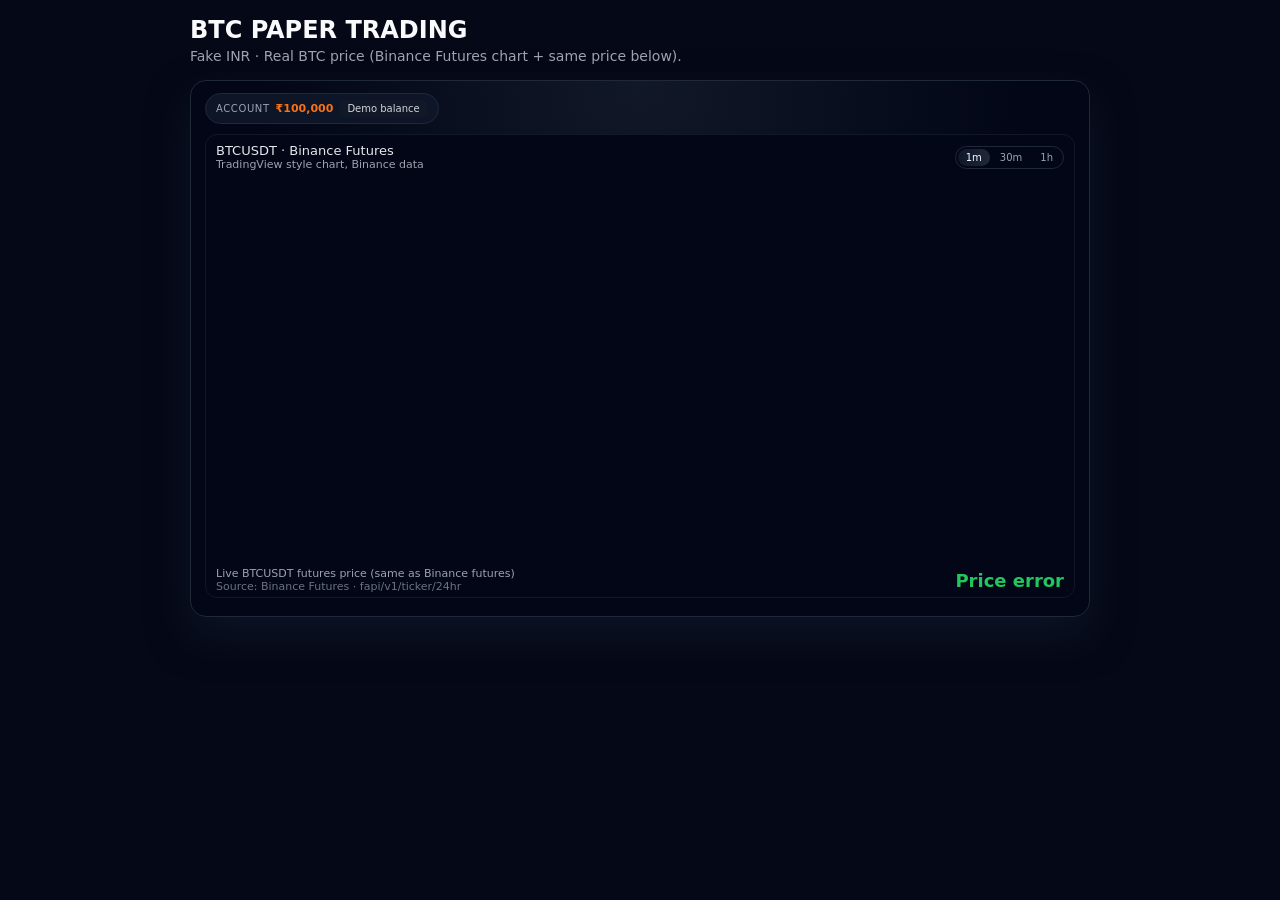
<file: index.html>
<!DOCTYPE html>
<html lang="en">
<head>
  <meta charset="UTF-8" />
  <title>BTC Paper Trading</title>
  <meta name="viewport" content="width=device-width,initial-scale=1" />
  <style>
    body {
      font-family: system-ui, -apple-system, BlinkMacSystemFont, "Segoe UI", sans-serif;
      margin: 0;
      padding: 16px;
      background: #050816;
      color: #f9fafb;
    }

    .app {
      max-width: 900px;
      margin: 0 auto;
    }

    h1 {
      margin: 0 0 4px;
      font-size: 24px;
    }

    .sub {
      margin: 0 0 16px;
      color: #9ca3af;
      font-size: 14px;
    }

    .card {
      background: radial-gradient(circle at top, #111827 0, #020617 55%);
      border-radius: 16px;
      padding: 12px 14px;
      border: 1px solid #1f2937;
      box-shadow: 0 18px 40px rgba(15, 23, 42, 0.8);
    }

    .row {
      display: flex;
      flex-wrap: wrap;
      gap: 8px;
      align-items: center;
      margin-bottom: 10px;
    }

    .pill {
      display: inline-flex;
      align-items: center;
      gap: 6px;
      padding: 6px 10px;
      border-radius: 999px;
      background: rgba(15, 23, 42, 0.9);
      border: 1px solid #1f2937;
      font-size: 11px;
      color: #e5e7eb;
    }

    .pill-label {
      color: #9ca3af;
      font-size: 10px;
      text-transform: uppercase;
      letter-spacing: 0.06em;
    }

    .tag {
      background: #111827;
      border-radius: 999px;
      padding: 3px 8px;
      font-size: 10px;
      color: #d1d5db;
    }

    .rupee {
      font-weight: 600;
      color: #f97316;
    }

    .chart-wrapper {
      margin-top: 8px;
      margin-bottom: 6px;
      border-radius: 12px;
      border: 1px solid #111827;
      background: #020617;
      overflow: hidden;
    }

    .chart-header {
      display: flex;
      flex-wrap: wrap;
      justify-content: space-between;
      padding: 8px 10px;
      gap: 8px;
      align-items: center;
    }

    .chart-title {
      font-size: 13px;
      color: #e5e7eb;
    }

    .chart-sub {
      font-size: 11px;
      color: #9ca3af;
    }

    .segmented {
      display: inline-flex;
      border-radius: 999px;
      border: 1px solid #1f2937;
      background: #020617;
      padding: 2px;
      gap: 2px;
    }

    .segmented input[type="radio"] {
      display: none;
    }

    .segmented label {
      padding: 3px 8px;
      border-radius: 999px;
      font-size: 10px;
      color: #9ca3af;
      cursor: pointer;
      user-select: none;
      white-space: nowrap;
    }

    .segmented input[type="radio"]:checked + label {
      background: linear-gradient(to right, #0f172a, #1f2937);
      color: #f9fafb;
    }

    .chart-container {
      width: 100%;
      height: 380px;
    }

    iframe {
      width: 100%;
      height: 100%;
      border: none;
    }

    .price-row {
      display: flex;
      justify-content: space-between;
      align-items: center;
      padding: 8px 10px 4px;
      gap: 8px;
    }

    .price-label {
      font-size: 11px;
      color: #9ca3af;
    }

    .price-value {
      font-size: 18px;
      font-weight: 600;
      color: #22c55e;
    }

    .price-sub {
      font-size: 11px;
      color: #6b7280;
    }

    @media (max-width: 640px) {
      .chart-container {
        height: 320px;
      }
    }
  </style>
</head>
<body>
  <div class="app">
    <h1>BTC PAPER TRADING</h1>
    <p class="sub">Fake INR · Real BTC price (Binance Futures chart + same price below).</p>

    <div class="card">
      <div class="row">
        <div class="pill">
          <span class="pill-label">Account</span>
          <span class="rupee">₹100,000</span>
          <span class="tag">Demo balance</span>
        </div>
      </div>

      <div class="chart-wrapper">
        <div class="chart-header">
          <div>
            <div class="chart-title">BTCUSDT · Binance Futures</div>
            <div class="chart-sub">TradingView style chart, Binance data</div>
          </div>

          <div>
            <div class="segmented" aria-label="Chart interval">
              <input type="radio" name="interval" id="int-1m" checked />
              <label for="int-1m">1m</label>

              <input type="radio" name="interval" id="int-30m" />
              <label for="int-30m">30m</label>

              <input type="radio" name="interval" id="int-1h" />
              <label for="int-1h">1h</label>
            </div>
          </div>
        </div>

        <div class="chart-container">
          <!-- TradingView chart (BINANCE:BTCUSDT) -->
          <iframe
            id="tv-chart"
            src="https://s.tradingview.com/widgetembed/?frameElementId=tradingview_btcusdt&symbol=BINANCE:BTCUSDT&interval=1&hidesidetoolbar=1&symboledit=1&saveimage=0&toolbarbg=f1f3f6&studies=[]&hideideas=1&theme=dark"
            title="BTCUSDT Chart">
          </iframe>
        </div>

        <div class="price-row">
          <div>
            <div class="price-label">Live BTCUSDT futures price (same as Binance futures)</div>
            <div class="price-sub">Source: Binance Futures · fapi/v1/ticker/24hr</div>
          </div>
          <div id="live-price" class="price-value">Loading…</div>
        </div>
      </div>
    </div>
  </div>

  <script>
    const priceEl = document.getElementById("live-price");

    async function fetchPrice() {
      try {
        // Binance Futures 24hr ticker (BTCUSDT)
        const res = await fetch("https://fapi.binance.com/fapi/v1/ticker/24hr?symbol=BTCUSDT");
        const data = await res.json(); // [web:194][web:201]

        const price = parseFloat(data.lastPrice);

        const formatted = price.toLocaleString("en-IN", {
          maximumFractionDigits: 1,
          minimumFractionDigits: 1
        });

        priceEl.textContent = formatted;
      } catch (e) {
        console.error(e);
        priceEl.textContent = "Price error";
      }
    }

    fetchPrice();
    setInterval(fetchPrice, 5000);
  </script>
</body>
</html>
</file>
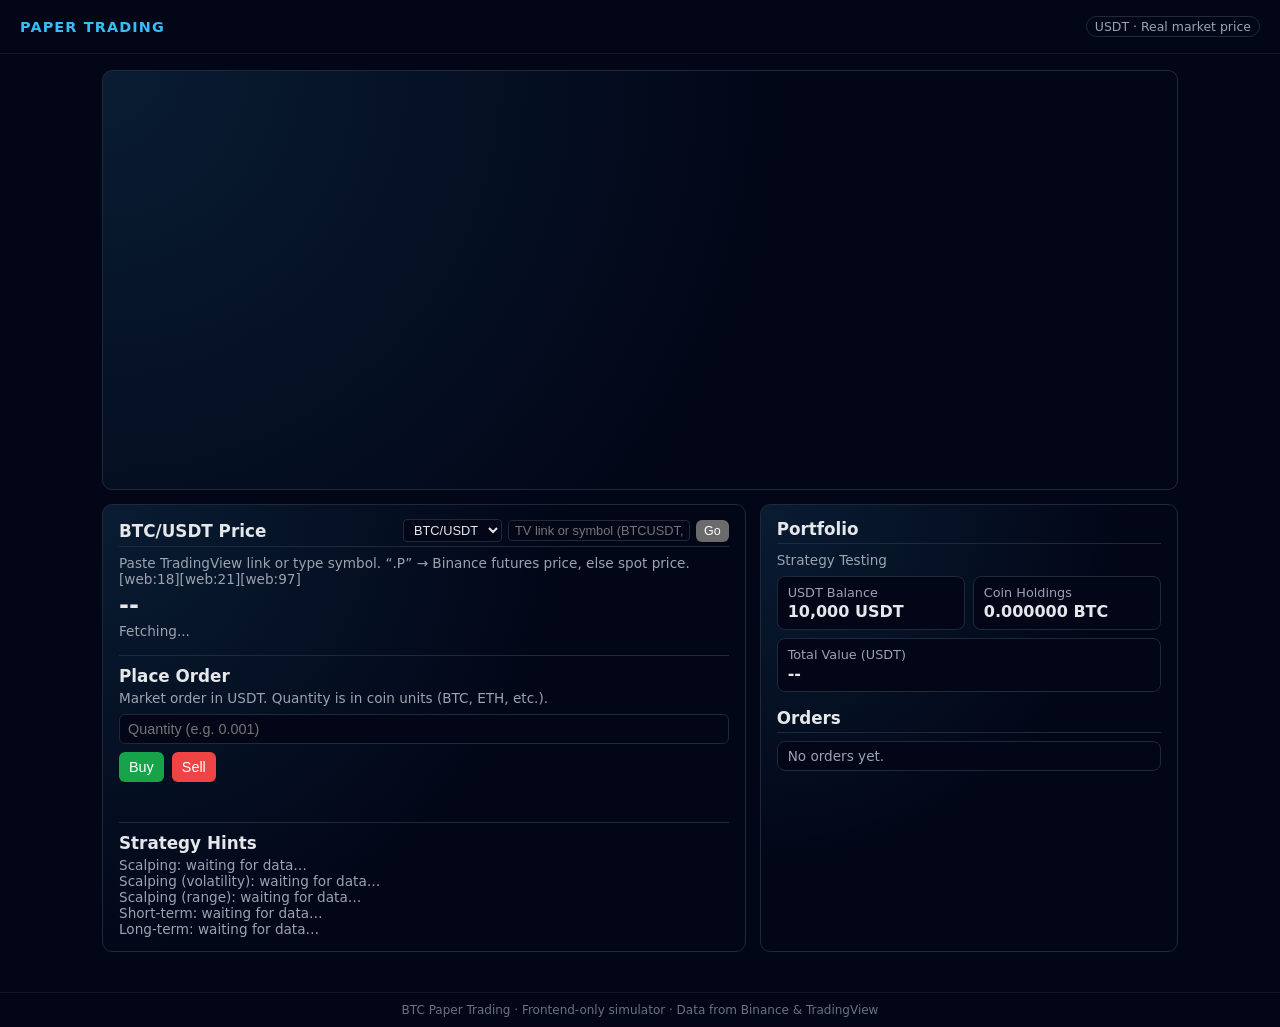
<file: any-trade.html>
<!DOCTYPE html>
<html lang="en">
<head>
  <meta charset="UTF-8" />
  <title>BTC Paper Trading</title>
  <meta name="viewport" content="width=device-width, initial-scale=1.0" />
  <style>
    :root { color-scheme: dark; }
    * { box-sizing: border-box; }
    body {
      margin: 0;
      font-family: system-ui, -apple-system, BlinkMacSystemFont, "Segoe UI", sans-serif;
      background: #020617;
      color: #e5e7eb;
    }
    header {
      padding: 16px 20px;
      border-bottom: 1px solid #111827;
      display: flex;
      justify-content: space-between;
      align-items: center;
      background: #020617;
      position: sticky;
      top: 0;
      z-index: 10;
    }
    .logo {
      font-weight: 700;
      letter-spacing: 0.08em;
      text-transform: uppercase;
      color: #38bdf8;
      font-size: 0.9rem;
    }
    .pill {
      border-radius: 999px;
      border: 1px solid #1f2937;
      padding: 2px 8px;
      font-size: 0.78rem;
      color: #9ca3af;
    }
    main {
      max-width: 1100px;
      margin: 16px auto 40px;
      padding: 0 12px;
      display: grid;
      grid-template-columns: minmax(0, 2fr) minmax(0, 1.3fr);
      gap: 14px;
    }
    @media (max-width: 900px) {
      main { grid-template-columns: minmax(0, 1fr); }
    }
    .card {
      border-radius: 10px;
      border: 1px solid #1f2937;
      padding: 14px 16px;
      background: radial-gradient(circle at top left, rgba(56,189,248,0.12), transparent 60%);
    }
    .card h2 {
      margin: 0 0 8px;
      font-size: 1.05rem;
      border-bottom: 1px solid #1f2937;
      padding-bottom: 4px;
    }
    .muted { font-size: 0.85rem; color: #9ca3af; }
    .price {
      font-size: 1.5rem;
      font-weight: 700;
      margin: 4px 0;
      word-break: break-all;
    }
    .chart-card {
      grid-column: 1 / -1;
      height: 420px;
      padding: 0;
      overflow: hidden;
    }
    .chart-inner { height: 100%; width: 100%; }

    .balance-grid {
      display: grid;
      grid-template-columns: repeat(2, minmax(0, 1fr));
      gap: 8px;
      margin-top: 8px;
    }
    .balance-item {
      background: #020617;
      border-radius: 8px;
      padding: 8px 10px;
      border: 1px solid #1f2937;
    }
    .balance-label { font-size: 0.8rem; color: #9ca3af; }
    .balance-value { font-size: 1rem; font-weight: 600; margin-top: 2px; }

    .form-row {
      display: flex;
      gap: 8px;
      margin-top: 8px;
      align-items: center;
    }
    .form-row input {
      flex: 1;
      padding: 6px 8px;
      border-radius: 6px;
      border: 1px solid #1f2937;
      background: #020617;
      color: #e5e7eb;
      font-size: 0.9rem;
    }
    .form-row input:focus {
      outline: 1px solid #38bdf8;
      border-color: #38bdf8;
    }
    .btn {
      padding: 7px 10px;
      border-radius: 6px;
      border: none;
      cursor: pointer;
      font-size: 0.9rem;
      font-weight: 500;
    }
    .btn-buy { background: #16a34a; color: #fff; }
    .btn-sell { background: #ef4444; color: #fff; }
    .btn:disabled { opacity: 0.6; cursor: default; }

    .orders {
      max-height: 260px;
      overflow-y: auto;
      margin-top: 6px;
      border-radius: 8px;
      border: 1px solid #1f2937;
      background: #020617;
    }
    .order-row {
      display: flex;
      justify-content: space-between;
      padding: 6px 10px;
      font-size: 0.86rem;
      border-bottom: 1px solid #030712;
    }
    .order-row:last-child { border-bottom: none; }
    .order-side-buy  { color: #4ade80; font-weight: 600; }
    .order-side-sell { color: #fca5a5; font-weight: 600; }

    footer {
      text-align: center;
      padding: 10px;
      font-size: 0.75rem;
      color: #6b7280;
      border-top: 1px solid #111827;
      background: #020617;
    }
  </style>
</head>
<body>
  <header>
    <div class="logo">PAPER TRADING</div>
    <div class="pill">USDT · Real market price</div>
  </header>

  <main>
    <!-- TradingView chart -->
    <section class="card chart-card">
      <div class="chart-inner">
        <div class="tradingview-widget-container" style="height:100%; width:100%;">
          <div id="tv_chart_container" style="height:100%; width:100%;"></div>
        </div>
      </div>
    </section>

    <!-- Left: Price + order form -->
    <section class="card">
      <h2 style="display:flex; flex-wrap:wrap; gap:8px; justify-content:space-between; align-items:center;">
        <span id="pair-title">BTC/USDT Price</span>
        <div style="display:flex; gap:6px; align-items:center;">
          <select id="symbol-select" style="font-size:0.8rem; padding:2px 6px; border-radius:4px; background:#020617; color:#e5e7eb; border:1px solid #1f2937;">
            <option value="BTCUSDT" data-tv="BINANCE:BTCUSDT">BTC/USDT</option>
            <option value="ETHUSDT" data-tv="BINANCE:ETHUSDT">ETH/USDT</option>
            <option value="BNBUSDT" data-tv="BINANCE:BNBUSDT">BNB/USDT</option>
            <option value="SOLUSDT" data-tv="BINANCE:SOLUSDT">SOL/USDT</option>
          </select>
          <input
            id="symbol-search"
            type="text"
            placeholder="TV link or symbol (BTCUSDT, BTCUSDT.P)"
            style="font-size:0.8rem; padding:2px 6px; border-radius:4px; background:#020617; color:#e5e7eb; border:1px solid #1f2937; min-width:170px;"
          />
          <button id="symbol-search-btn" class="btn" style="font-size:0.78rem; padding:4px 8px;">
            Go
          </button>
        </div>
      </h2>
      <div class="muted" style="margin-bottom:4px;">
        Paste TradingView link or type symbol. “.P” → Binance futures price, else spot price. [web:18][web:21][web:97]
      </div>
      <div id="price" class="price">--</div>
      <div class="muted" id="price-updated">Fetching...</div>

      <div style="margin-top:16px; border-top:1px solid #1f2937; padding-top:10px;">
        <h2 style="border-bottom:none; padding-bottom:0; margin-bottom:4px;">Place Order</h2>
        <div class="muted">Market order in USDT. Quantity is in coin units (BTC, ETH, etc.).</div>

        <div class="form-row">
          <input id="qty-input" type="number" step="0.0001" min="0" placeholder="Quantity (e.g. 0.001)" />
        </div>
        <div class="form-row">
          <button id="buy-btn" class="btn btn-buy">Buy</button>
          <button id="sell-btn" class="btn btn-sell">Sell</button>
        </div>
        <div class="muted" id="order-message" style="margin-top:6px; min-height:18px;"></div>
      </div>

      <div style="margin-top:16px; border-top:1px solid #1f2937; padding-top:10px;">
        <h2 style="border-bottom:none; padding-bottom:0; margin-bottom:4px;">Strategy Hints</h2>
        <div class="muted" id="scalp-hint">Scalping: waiting for data…</div>
        <div class="muted" id="scalp-vol-hint">Scalping (volatility): waiting for data…</div>
        <div class="muted" id="scalp-range-hint">Scalping (range): waiting for data…</div>
        <div class="muted" id="short-hint">Short-term: waiting for data…</div>
        <div class="muted" id="long-hint">Long-term: waiting for data…</div>
      </div>
    </section>

    <!-- Right: Balance + orders -->
    <section class="card">
      <h2>Portfolio</h2>
      <p class="muted" style="margin:0 0 6px;">
        Strategy Testing
      </p>

      <div class="balance-grid">
        <div class="balance-item">
          <div class="balance-label">USDT Balance</div>
          <div class="balance-value" id="usdt-balance">--</div>
        </div>
        <div class="balance-item">
          <div class="balance-label">Coin Holdings</div>
          <div class="balance-value" id="coin-balance">--</div>
        </div>
      </div>
      <div class="balance-item" style="margin-top:8px;">
        <div class="balance-label">Total Value (USDT)</div>
        <div class="balance-value" id="total-value">--</div>
      </div>

      <h2 style="margin-top:16px;">Orders</h2>
      <div class="orders" id="orders-list">
        <div class="order-row">
          <span class="muted">No orders yet.</span>
          <span></span>
        </div>
      </div>
    </section>
  </main>

  <footer>
    BTC Paper Trading · Frontend-only simulator · Data from Binance & TradingView
  </footer>

  <!-- TradingView script -->
  <script type="text/javascript" src="https://s3.tradingview.com/tv.js"></script>
  <script>
    let tvWidget;
    function initTradingView(symbolTv) {
      if (tvWidget && tvWidget.remove) tvWidget.remove();
      tvWidget = new TradingView.widget({
        width: "100%",
        height: "100%",
        symbol: symbolTv,
        interval: "1",
        timezone: "Etc/UTC",
        theme: "dark",
        style: "1",
        locale: "en",
        toolbar_bg: "#020617",
        enable_publishing: false,
        hide_legend: false,
        save_image: false,
        container_id: "tv_chart_container"
      });
    }
  </script>

  <!-- Logic -->
  <script>
    const INITIAL_USDT_BALANCE = 10000;
    const PRICE_HISTORY_LIMIT  = 120;
    const FETCH_INTERVAL_MS    = 3000;   // 3s scalping

    let currentSymbol   = "BTCUSDT";
    let currentTvSymbol = "BINANCE:BTCUSDT";
    let currentBaseCoin = "BTC";

    let usdtBalance  = INITIAL_USDT_BALANCE;
    let coinBalance  = 0;
    let currentPrice = null;
    const priceHistory    = [];
    const priceStrHistory = [];

    const priceEl        = document.getElementById("price");
    const priceUpdatedEl = document.getElementById("price-updated");
    const usdtBalanceEl  = document.getElementById("usdt-balance");
    const coinBalanceEl  = document.getElementById("coin-balance");
    const totalValueEl   = document.getElementById("total-value");
    const qtyInput       = document.getElementById("qty-input");
    const buyBtn         = document.getElementById("buy-btn");
    const sellBtn        = document.getElementById("sell-btn");
    const orderMessageEl = document.getElementById("order-message");
    const ordersListEl   = document.getElementById("orders-list");

    const scalpHintEl      = document.getElementById("scalp-hint");
    const scalpVolHintEl   = document.getElementById("scalp-vol-hint");
    const scalpRangeHintEl = document.getElementById("scalp-range-hint");
    const shortHintEl      = document.getElementById("short-hint");
    const longHintEl       = document.getElementById("long-hint");

    const symbolSelect    = document.getElementById("symbol-select");
    const pairTitle       = document.getElementById("pair-title");
    const symbolSearch    = document.getElementById("symbol-search");
    const symbolSearchBtn = document.getElementById("symbol-search-btn");

    const formatUsdtShort = x =>
      Number(x).toLocaleString("en-US", { maximumFractionDigits: 2 });

    const renderBalances = () => {
      usdtBalanceEl.textContent  = formatUsdtShort(usdtBalance) + " USDT";
      coinBalanceEl.textContent  = coinBalance.toFixed(6) + " " + currentBaseCoin;

      if (!currentPrice) {
        totalValueEl.textContent = "--";
        return;
      }
      const total = usdtBalance + coinBalance * currentPrice;
      totalValueEl.textContent = formatUsdtShort(total) + " USDT";
    };

    const addOrderRow = (side, qty, priceStr) => {
      if (
        ordersListEl.children.length === 1 &&
        ordersListEl.children[0].querySelector(".muted")
      ) {
        ordersListEl.innerHTML = "";
      }

      const row = document.createElement("div");
      row.className = "order-row";

      const left = document.createElement("span");
      left.innerHTML =
        `<span class="${side === "buy" ? "order-side-buy" : "order-side-sell"}">` +
        `${side.toUpperCase()}</span> · ${qty.toFixed(6)} ${currentBaseCoin}`;

      const right = document.createElement("span");
      right.textContent =
        currentSymbol + " @ " + priceStr + " USDT";

      row.appendChild(left);
      row.appendChild(right);
      ordersListEl.prepend(row);
    };

    const resetHints = () => {
      scalpHintEl.textContent      = "Scalping: waiting for data…";
      scalpVolHintEl.textContent   = "Scalping (volatility): waiting for data…";
      scalpRangeHintEl.textContent = "Scalping (range): waiting for data…";
      shortHintEl.textContent      = "Short-term: waiting for data…";
      longHintEl.textContent       = "Long-term: waiting for data…";
    };

    const getChangePct = windowSize => {
      if (priceHistory.length < 2) return null;
      const len        = priceHistory.length;
      const startIndex = Math.max(0, len - windowSize);
      const first      = priceHistory[startIndex];
      const last       = priceHistory[len - 1];
      if (!first || !last) return null;
      return ((last - first) / first) * 100;
    };

    const getScalpStats = (windowSize = 20) => {  // 15 → 20
      const len = priceHistory.length;
      if (len < windowSize + 1) return null;
      const start = len - windowSize - 1;
      const slice = priceHistory.slice(start);

      const first = slice[0];
      const last  = slice[slice.length - 1];
      const changePct = ((last - first) / first) * 100;

      let sumAbs = 0;
      for (let i = 1; i < slice.length; i++) {
        const diffPct = Math.abs((slice[i] - slice[i-1]) / slice[i-1] * 100);
        sumAbs += diffPct;
      }
      const avgStep = sumAbs / (slice.length - 1);
      return { changePct, avgStep };
    };

    // ORIGINAL simple scalping % logic (sirf window 15 ticks)
    const updateScalpHintBasic = () => {
      const scalpChange = getChangePct(15); // pehle 10 tha, ab 15
      if (scalpChange == null) {
        scalpHintEl.textContent = "Scalping: waiting for data…";
      } else if (scalpChange <= -0.15 && scalpChange > -0.8) {
        scalpHintEl.textContent =
          "Scalping: Chhota dip, BUY scalp 5–10 min ke liye consider kar sakte ho.";
      } else if (scalpChange <= -0.8) {
        scalpHintEl.textContent =
          "Scalping: Strong dump, sirf experienced ho to BUY scalp with tight SL.";
      } else if (scalpChange >= 0.15 && scalpChange < 0.8) {
        scalpHintEl.textContent =
          "Scalping: Chhota pump, SHORT scalp 5–10 min ke liye socho.";
      } else if (scalpChange >= 0.8) {
        scalpHintEl.textContent =
          "Scalping: Strong pump, aggressive SHORT scalp possible but high risk.";
      } else {
        scalpHintEl.textContent =
          "Scalping: Bilkul flat, entry force mat karo.";
      }
    };

    // Volatility-based hint
    const updateScalpVolHint = () => {
      const stats = getScalpStats(20);  // 15 → 20
      if (!stats) {
        scalpVolHintEl.textContent = "Scalping (volatility): waiting for data…";
        return;
      }
      const { changePct, avgStep } = stats;

      const highVol = avgStep > 0.25;
      const midVol  = avgStep > 0.1 && avgStep <= 0.25;

      if (!midVol && !highVol) {
        scalpVolHintEl.textContent =
          "Scalping (volatility): Volatility low; clear setup ka wait karo, random entries avoid karo.";
        return;
      }

      if (changePct > 0.4 && highVol) {
        scalpVolHintEl.textContent =
          "Scalping (volatility): Strong up move + high volatility; sirf pullback pe small BUY scalp 3–10 min, tight SL.";
      } else if (changePct > 0.2 && midVol) {
        scalpVolHintEl.textContent =
          "Scalping (volatility): Mild uptrend + decent volatility; pullback/support pe BUY scalp.";
      } else if (changePct < -0.4 && highVol) {
        scalpVolHintEl.textContent =
          "Scalping (volatility): Strong dump + high volatility; bounce pe SHORT scalp, SL recent high ke upar.";
      } else if (changePct < -0.2 && midVol) {
        scalpVolHintEl.textContent =
          "Scalping (volatility): Mild downtrend; chhote bounce pe SHORT scalp, profit jaldi book karo.";
      } else {
        scalpVolHintEl.textContent =
          "Scalping (volatility): Direction mixed; sirf extremes (support/resistance) pe scalp socho ya wait karo.";
      }
    };

    // Range-based scalping hint (local support/resistance)
    const updateScalpRangeHint = () => {
      const len = priceHistory.length;
      const windowSize = 40; // 30 → 40
      if (len < windowSize) {
        scalpRangeHintEl.textContent = "Scalping (range): waiting for range data…";
        return;
      }
      const slice = priceHistory.slice(len - windowSize);
      let minP = slice[0], maxP = slice[0];
      for (let i = 1; i < slice.length; i++) {
        if (slice[i] < minP) minP = slice[i];
        if (slice[i] > maxP) maxP = slice[i];
      }
      const range = maxP - minP;
      if (range <= 0 || !currentPrice) {
        scalpRangeHintEl.textContent =
          "Scalping (range): Range clear nahi; strong trend ya flat zone.";
        return;
      }

      const distFromLow  = (currentPrice - minP) / range;
      const distFromHigh = (maxP - currentPrice) / range;

      const shortChange = getChangePct(40);
      const longChange  = getChangePct(80);

      const isUpTrend   = shortChange !== null && longChange !== null &&
                          shortChange > 0 && longChange >= 0;
      const isDownTrend = shortChange !== null && longChange !== null &&
                          shortChange < 0 && longChange <= 0;

      if (distFromLow <= 0.2) {
        if (isUpTrend) {
          scalpRangeHintEl.textContent =
            "Scalping (range): Price recent range ke bottom ke paas + trend up; yahan se chhota BUY scalp idea banta hai.";
        } else {
          scalpRangeHintEl.textContent =
            "Scalping (range): Range bottom ke paas; aggressive long scalp possible, lekin trend strong nahi, SL tight rakho.";
        }
      } else if (distFromHigh <= 0.2) {
        if (isDownTrend) {
          scalpRangeHintEl.textContent =
            "Scalping (range): Price recent range ke top ke paas + trend down; yahan se SHORT scalp idea banta hai.";
        } else {
          scalpRangeHintEl.textContent =
            "Scalping (range): Range top ke paas; aggressive short scalp possible, lekin trend strong nahi, SL tight rakho.";
        }
      } else {
        scalpRangeHintEl.textContent =
          "Scalping (range): Price range ke beech me; better hai bottom/top ke paas ka wait karo.";
      }
    };

    const updateShortLongHints = () => {
      const shortChange = getChangePct(40);
      const longChange  = getChangePct(80);

      if (shortChange == null) {
        shortHintEl.textContent = "Short-term: waiting for data…";
      } else if (shortChange > 1.0) {
        shortHintEl.textContent =
          "Short-term: Strong up move; pullback ka wait karo 1–4 ghante ke liye.";
      } else if (shortChange < -1.0) {
        shortHintEl.textContent =
          "Short-term: Dump hua; oversold bounce ke liye gradual BUY plan kar sakte ho.";
      } else {
        shortHintEl.textContent =
          "Short-term: Sideways; range trading ya patience better hai.";
      }

      if (longChange == null) {
        longHintEl.textContent = "Long-term: waiting for data…";
      } else if (longChange > 3) {
        longHintEl.textContent =
          "Long-term: Structure bullish; fresh SHORT avoid karo, dips pe accumulation better.";
      } else if (longChange < -3) {
        longHintEl.textContent =
          "Long-term: Strong correction; DCA / gradual BUY plan sahi ho sakta hai.";
      } else {
        longHintEl.textContent =
          "Long-term: Normal range; existing position manage karo, new big bet avoid.";
      }
    };

    const updateHints = () => {
      updateScalpHintBasic();
      updateScalpVolHint();
      updateScalpRangeHint();
      updateShortLongHints();
    };

    // .P => futures, else spot [web:18][web:21]
    const fetchPrice = async () => {
      try {
        const isPerp = currentSymbol.endsWith(".P");
        const base   = currentSymbol.replace(".P", "").replace("_PERP","");

        const endpoint = isPerp
          ? "https://fapi.binance.com/fapi/v1/ticker/price?symbol=" + base
          : "https://api.binance.com/api/v3/ticker/price?symbol=" + base;

        const res  = await fetch(endpoint);
        const data = await res.json();
        currentPrice = parseFloat(data.price);

        const priceStr = data.price;
        priceEl.textContent = priceStr + " USDT";

        const now = new Date();
        priceUpdatedEl.textContent = "Last update: " + now.toLocaleTimeString();

        priceHistory.push(currentPrice);
        priceStrHistory.push(priceStr);
        if (priceHistory.length > PRICE_HISTORY_LIMIT) {
          priceHistory.shift();
          priceStrHistory.shift();
        }

        renderBalances();
        updateHints();
      } catch (err) {
        console.error(err);
        priceUpdatedEl.textContent =
          "Failed to fetch price (maybe invalid symbol or network).";
      }
    };

    const placeOrder = side => {
      orderMessageEl.textContent = "";

      if (!currentPrice) {
        orderMessageEl.textContent = "Price not loaded yet.";
        return;
      }

      const qty = parseFloat(qtyInput.value);
      if (!qty || qty <= 0) {
        orderMessageEl.textContent = "Enter a valid quantity.";
        return;
      }

      const usdtAmount = qty * currentPrice;

      if (side === "buy") {
        if (usdtAmount > usdtBalance) {
          orderMessageEl.textContent = "Not enough USDT balance.";
          return;
        }
        usdtBalance -= usdtAmount;
        coinBalance += qty;
        orderMessageEl.textContent =
          `BUY ${qty.toFixed(6)} ${currentBaseCoin} filled.`;
      } else {
        if (qty > coinBalance) {
          orderMessageEl.textContent = "Not enough coin holdings.";
          return;
        }
        usdtBalance += usdtAmount;
        coinBalance -= qty;
        orderMessageEl.textContent =
          `SELL ${qty.toFixed(6)} ${currentBaseCoin} filled.`;
      }

      const lastPriceStr = priceStrHistory[priceStrHistory.length - 1] || currentPrice.toString();
      addOrderRow(side, qty, lastPriceStr);
      renderBalances();
      qtyInput.value = "";
    };

    // TV URL / symbol parser [web:99][web:53][web:18]
    const parseUserSymbolInput = raw => {
      if (!raw) return null;
      let s = raw.trim();

      if (s.startsWith("http")) {
        try {
          const url = new URL(s);

          const tvParam = url.searchParams.get("tvwidgetsymbol");
          if (tvParam) {
            const parts = tvParam.split(":");
            return parts[parts.length - 1].toUpperCase();
          }

          const symbolParam = url.searchParams.get("symbol");
          if (symbolParam) {
            const parts = symbolParam.split(":");
            return parts[parts.length - 1].toUpperCase();
          }
        } catch (e) {}
      }

      s = s.toUpperCase().replace(/\s+/g,"").replace("/","");
      if (!s.endsWith("USDT") && !s.endsWith("USDT.P")) s = s + "USDT";
      return s;
    };

    const updateSymbol = symbol => {
      currentSymbol   = symbol;
      currentTvSymbol = "BINANCE:" + symbol;
      currentBaseCoin = symbol.replace("USDT.P","").replace("USDT","");

      pairTitle.textContent = currentBaseCoin + "/USDT Price";

      let matched = false;
      for (const opt of symbolSelect.options) {
        if (opt.value === symbol.replace(".P","")) {
          symbolSelect.value = opt.value;
          matched = true;
          break;
        }
      }
      if (!matched) symbolSelect.value = "BTCUSDT";

      currentPrice = null;
      priceHistory.length = 0;
      priceStrHistory.length = 0;
      resetHints();
      renderBalances();

      initTradingView(currentTvSymbol);
      fetchPrice();
    };

    buyBtn.addEventListener("click", () => placeOrder("buy"));
    sellBtn.addEventListener("click", () => placeOrder("sell"));

    qtyInput.addEventListener("keydown", e => {
      if (e.key === "Enter") placeOrder("buy");
    });

    symbolSelect.addEventListener("change", () => {
      updateSymbol(symbolSelect.value);
    });

    symbolSearchBtn.addEventListener("click", () => {
      const parsed = parseUserSymbolInput(symbolSearch.value);
      if (!parsed) {
        orderMessageEl.textContent =
          "Paste a TradingView link or enter symbol like BTCUSDT / BTCUSDT.P / pepe/usdt.";
        return;
      }
      orderMessageEl.textContent = "";
      updateSymbol(parsed);
    });

    symbolSearch.addEventListener("keydown", e => {
      if (e.key === "Enter") symbolSearchBtn.click();
    });

    renderBalances();
    initTradingView(currentTvSymbol);
    fetchPrice();
    setInterval(fetchPrice, FETCH_INTERVAL_MS);
  </script>
</body>
</html>
</file>
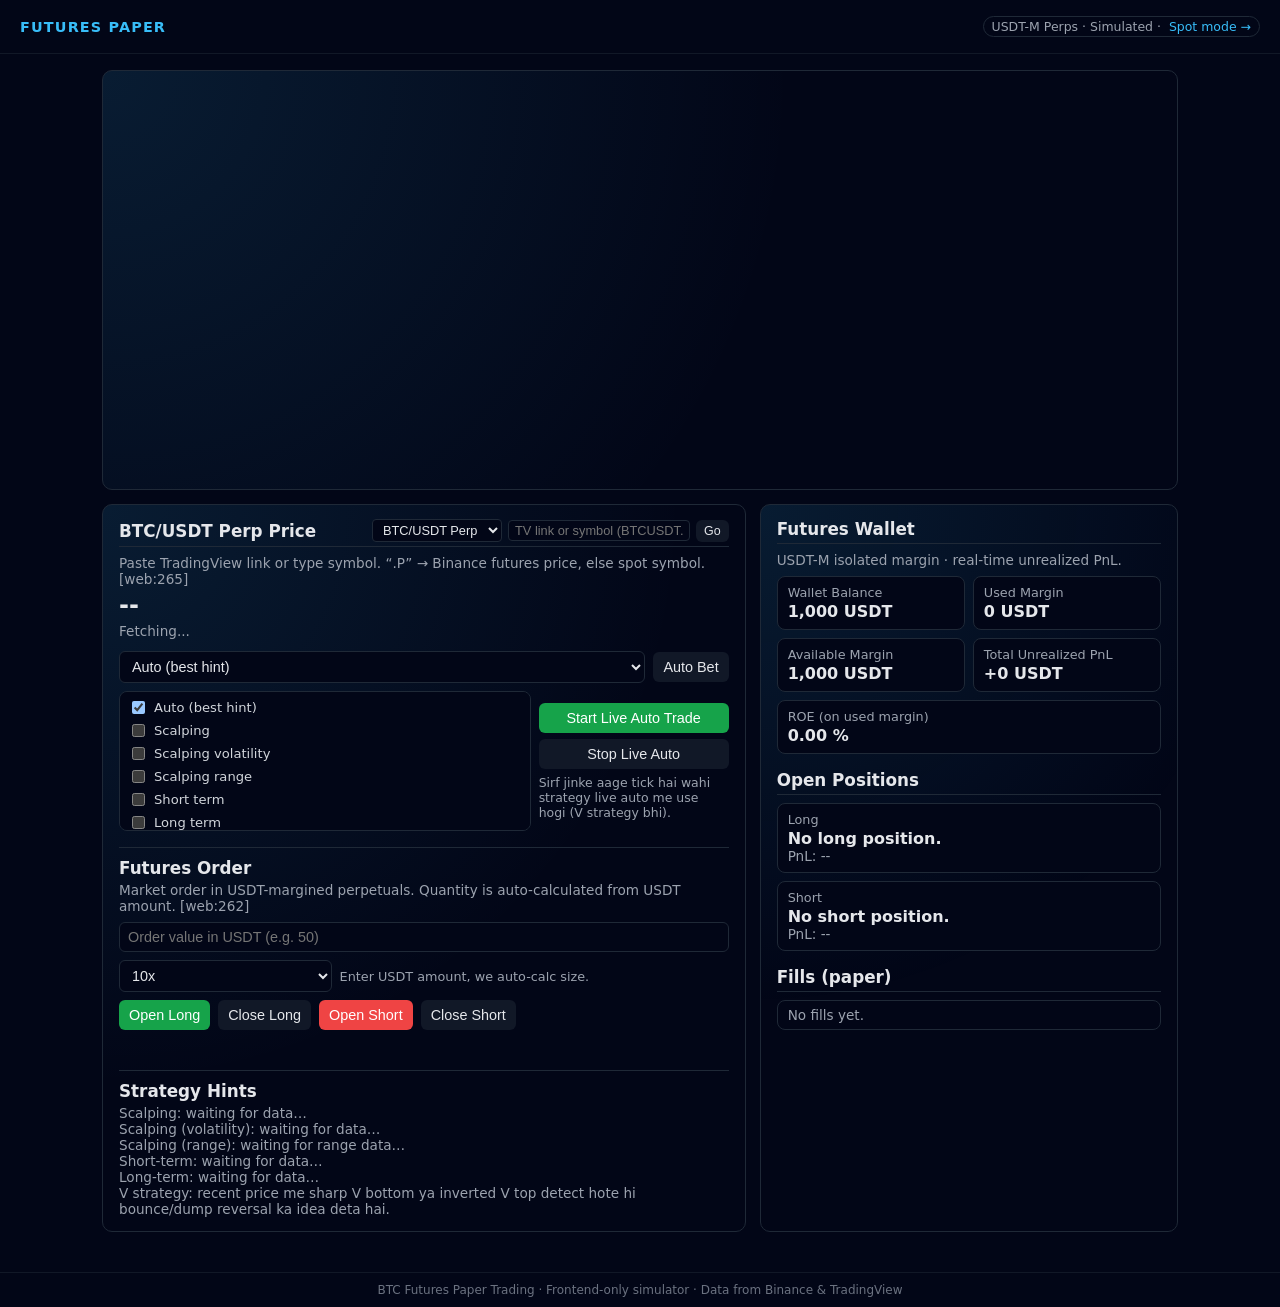
<file: futures-trade.html>
<!DOCTYPE html>
<html lang="en">
<head>
  <meta charset="UTF-8" />
  <title>BTC Futures Paper Trading</title>
  <meta name="viewport" content="width=device-width, initial-scale=1.0" />
  <link rel="stylesheet" href="futures-trade.css" />
</head>
<body>
  <header>
    <div class="logo">FUTURES PAPER</div>
    <div class="pill">
      USDT-M Perps · Simulated ·
      <a href="any-trade.html" style="color:#38bdf8; text-decoration:none; margin-left:4px;">
        Spot mode →
      </a>
    </div>
  </header>

  <main>
    <section class="card chart-card">
      <div class="chart-inner">
        <div class="tradingview-widget-container" style="height:100%; width:100%;">
          <div id="tv_chart_container" style="height:100%; width:100%;"></div>
        </div>
      </div>
    </section>

    <section class="card">
      <h2 style="display:flex; flex-wrap:wrap; gap:8px; justify-content:space-between; align-items:center;">
        <span id="pair-title">BTC/USDT Perp Price</span>
        <div style="display:flex; gap:6px; align-items:center; flex-wrap:wrap;">
          <select id="symbol-select" style="font-size:0.8rem; padding:2px 6px; border-radius:4px; background:#020617; color:#e5e7eb; border:1px solid #1f2937;">
            <option value="BTCUSDT">BTC/USDT Perp</option>
            <option value="ETHUSDT">ETH/USDT Perp</option>
            <option value="BNBUSDT">BNB/USDT Perp</option>
            <option value="SOLUSDT">SOL/USDT Perp</option>
          </select>
          <input
            id="symbol-search"
            type="text"
            placeholder="TV link or symbol (BTCUSDT.P, ETHUSDT.P)"
            style="font-size:0.8rem; padding:2px 6px; border-radius:4px; background:#020617; color:#e5e7eb; border:1px solid #1f2937; min-width:170px;"
          />
          <button id="symbol-search-btn" class="btn btn-neutral" style="font-size:0.78rem; padding:4px 8px;">
            Go
          </button>
        </div>
      </h2>
      <div class="muted" style="margin-bottom:4px;">
        Paste TradingView link or type symbol. “.P” → Binance futures price, else spot symbol. [web:265]
      </div>
      <div id="price" class="price">--</div>
      <div class="muted" id="price-updated">Fetching...</div>

      <div class="form-row" style="margin-top:12px;">
        <select id="auto-strategy">
          <option value="auto">Auto (best hint)</option>
          <option value="scalp">Scalping</option>
          <option value="scalpVol">Scalping volatility</option>
          <option value="scalpRange">Scalping range</option>
          <option value="shortTerm">Short term</option>
          <option value="longTerm">Long term</option>
          <option value="vStrategy">V strategy</option>
        </select>
        <button id="auto-bet-btn" class="btn btn-neutral">Auto Bet</button>
      </div>

      <div class="form-row">
        <div class="live-strategy-box" id="live-strategy-box">
          <div class="live-strategy-item">
            <input type="checkbox" id="live-auto" value="auto" checked />
            <label for="live-auto">Auto (best hint)</label>
          </div>
          <div class="live-strategy-item">
            <input type="checkbox" id="live-scalp" value="scalp" />
            <label for="live-scalp">Scalping</label>
          </div>
          <div class="live-strategy-item">
            <input type="checkbox" id="live-scalpVol" value="scalpVol" />
            <label for="live-scalpVol">Scalping volatility</label>
          </div>
          <div class="live-strategy-item">
            <input type="checkbox" id="live-scalpRange" value="scalpRange" />
            <label for="live-scalpRange">Scalping range</label>
          </div>
          <div class="live-strategy-item">
            <input type="checkbox" id="live-shortTerm" value="shortTerm" />
            <label for="live-shortTerm">Short term</label>
          </div>
          <div class="live-strategy-item">
            <input type="checkbox" id="live-longTerm" value="longTerm" />
            <label for="live-longTerm">Long term</label>
          </div>
          <div class="live-strategy-item">
            <input type="checkbox" id="live-vStrategy" value="vStrategy" />
            <label for="live-vStrategy">V strategy</label>
          </div>
        </div>
        <div style="display:flex; flex-direction:column; gap:6px; flex:0 0 190px;">
          <button id="start-live-btn" class="btn btn-long">Start Live Auto Trade</button>
          <button id="stop-live-btn" class="btn btn-neutral">Stop Live Auto</button>
          <span class="muted" style="font-size:0.78rem;">
            Sirf jinke aage tick hai wahi strategy live auto me use hogi (V strategy bhi).
          </span>
        </div>
      </div>

      <div style="margin-top:16px; border-top:1px solid #1f2937; padding-top:10px;">
        <h2 style="border-bottom:none; padding-bottom:0; margin-bottom:4px;">Futures Order</h2>
        <div class="muted">
          Market order in USDT-margined perpetuals. Quantity is auto-calculated from USDT amount. [web:262]
        </div>

        <div class="form-row">
          <input id="qty-input" type="number" step="1" min="0" placeholder="Order value in USDT (e.g. 50)" />
        </div>
        <div class="form-row">
          <select id="lev-select">
            <option value="1">1x</option>
            <option value="5">5x</option>
            <option value="10" selected>10x</option>
            <option value="20">20x</option>
            <option value="50">50x</option>
          </select>
          <span class="muted" id="margin-hint" style="flex:2; font-size:0.8rem;">
            Enter USDT amount, we auto-calc size.
          </span>
        </div>
        <div class="form-row">
          <button id="open-long-btn"  class="btn btn-long">Open Long</button>
          <button id="close-long-btn" class="btn btn-neutral">Close Long</button>
          <button id="open-short-btn" class="btn btn-short">Open Short</button>
          <button id="close-short-btn"class="btn btn-neutral">Close Short</button>
        </div>
        <div class="muted" id="order-message" style="margin-top:6px; min-height:18px;"></div>
      </div>

      <div style="margin-top:16px; border-top:1px solid #1f2937; padding-top:10px;">
        <h2 style="border-bottom:none; padding-bottom:0; margin-bottom:4px;">Strategy Hints</h2>
        <div class="muted" id="scalp-hint">Scalping: waiting for data…</div>
        <div class="muted" id="scalp-vol-hint">Scalping (volatility): waiting for data…</div>
        <div class="muted" id="scalp-range-hint">Scalping (range): waiting for range data…</div>
        <div class="muted" id="short-hint">Short-term: waiting for data…</div>
        <div class="muted" id="long-hint">Long-term: waiting for data…</div>
        <div class="muted" id="v-hint">
          V strategy: recent price me sharp V bottom ya inverted V top detect hote hi
          bounce ke liye long ya dump ke liye short ka signal deta hai (fast reversal). [web:241][web:236]
        </div>
      </div>
    </section>

    <section class="card">
      <h2>Futures Wallet</h2>
      <p class="muted" style="margin:0 0 6px;">
        USDT-M isolated margin · real-time unrealized PnL.
      </p>

      <div class="balance-grid">
        <div class="balance-item">
          <div class="balance-label">Wallet Balance</div>
          <div class="balance-value" id="wallet-balance">--</div>
        </div>
        <div class="balance-item">
          <div class="balance-label">Used Margin</div>
          <div class="balance-value" id="used-margin">--</div>
        </div>
      </div>
      <div class="balance-grid" style="margin-top:8px;">
        <div class="balance-item">
          <div class="balance-label">Available Margin</div>
          <div class="balance-value" id="avail-margin">--</div>
        </div>
        <div class="balance-item">
          <div class="balance-label">Total Unrealized PnL</div>
          <div class="balance-value" id="total-pnl">--</div>
        </div>
      </div>
      <div class="balance-item" style="margin-top:8px;">
        <div class="balance-label">ROE (on used margin)</div>
        <div class="balance-value" id="total-roe">--</div>
      </div>

      <h2 style="margin-top:16px;">Open Positions</h2>
      <div class="balance-item">
        <div class="balance-label">Long</div>
        <div class="balance-value" id="long-pos">No long position.</div>
        <div class="muted" id="long-pnl">PnL: --</div>
      </div>
      <div class="balance-item" style="margin-top:8px;">
        <div class="balance-label">Short</div>
        <div class="balance-value" id="short-pos">No short position.</div>
        <div class="muted" id="short-pnl">PnL: --</div>
      </div>

      <h2 style="margin-top:16px;">Fills (paper)</h2>
      <div class="orders" id="orders-list">
        <div class="order-row">
          <span class="muted">No fills yet.</span>
          <span></span>
        </div>
      </div>
    </section>
  </main>

  <footer>
    BTC Futures Paper Trading · Frontend-only simulator · Data from Binance & TradingView
  </footer>

  <script src="https://s3.tradingview.com/tv.js"></script>
  <script src="futures-trade.js"></script>
</body>
</html>
</file>
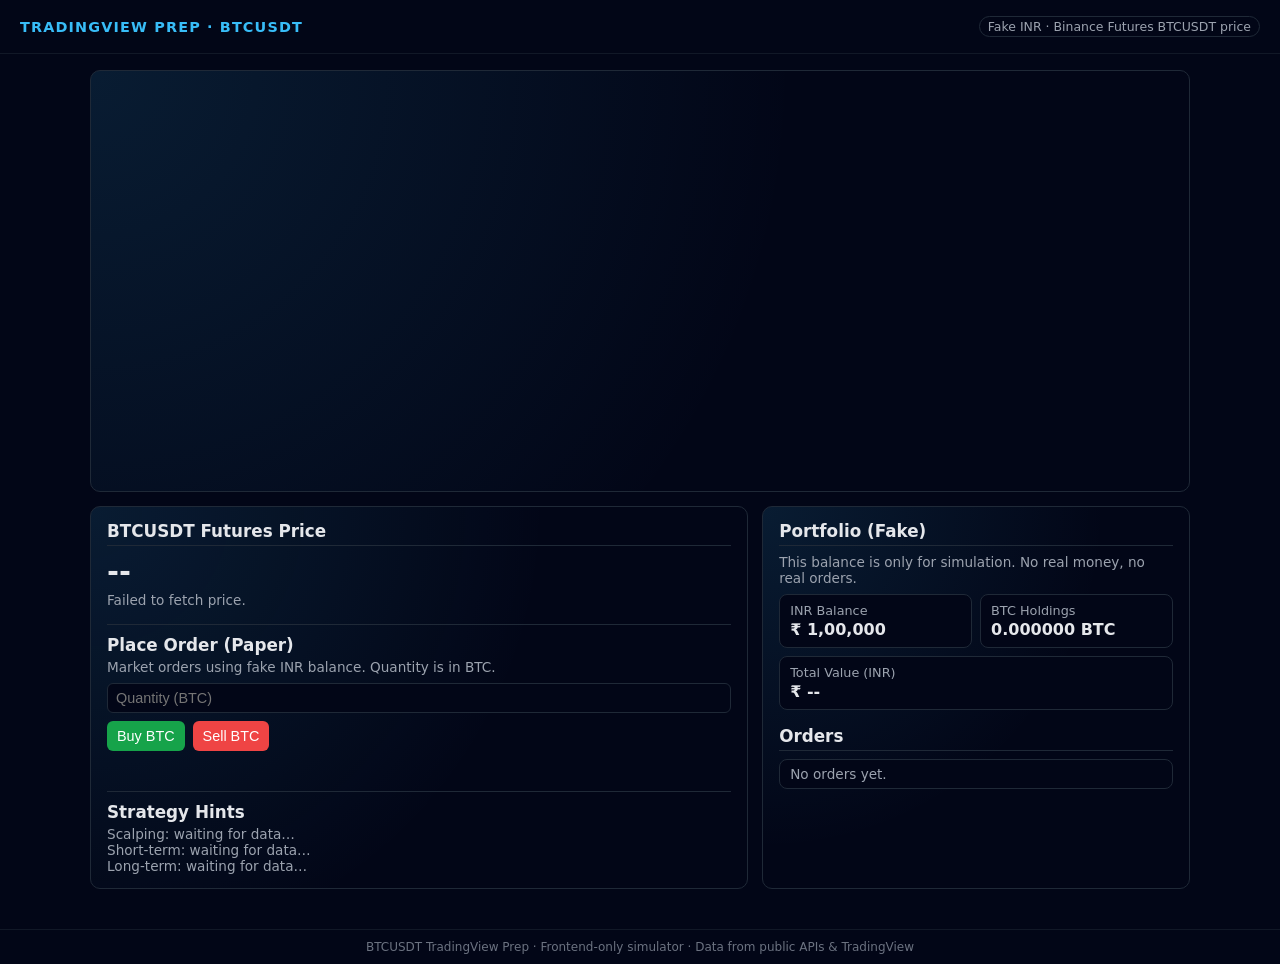
<file: tradingview-prep-btc-usdt.html>
<!DOCTYPE html>
<html lang="en">
<head>
  <meta charset="UTF-8" />
  <title>TradingView Prep · BTCUSDT</title>
  <meta name="viewport" content="width=device-width, initial-scale=1.0" />
  <style>
    :root { color-scheme: dark; }
    body {
      margin: 0;
      font-family: system-ui, -apple-system, BlinkMacSystemFont, "Segoe UI", sans-serif;
      background: #020617;
      color: #e5e7eb;
    }
    header {
      padding: 16px 20px;
      border-bottom: 1px solid #111827;
      display: flex;
      justify-content: space-between;
      align-items: center;
      background: #020617;
      position: sticky;
      top: 0;
      z-index: 10;
    }
    .logo {
      font-weight: 700;
      letter-spacing: 0.08em;
      text-transform: uppercase;
      color: #38bdf8;
      font-size: 0.9rem;
    }
    .pill {
      border-radius: 999px;
      border: 1px solid #1f2937;
      padding: 2px 8px;
      font-size: 0.78rem;
      color: #9ca3af;
    }
    main {
      max-width: 1100px;
      margin: 16px auto 40px;
      padding: 0 12px;
      display: grid;
      grid-template-columns: minmax(0, 2fr) minmax(0, 1.3fr);
      gap: 14px;
    }
    @media (max-width: 900px) {
      main {
        grid-template-columns: minmax(0, 1fr);
      }
    }
    .card {
      border-radius: 10px;
      border: 1px solid #1f2937;
      padding: 14px 16px;
      background: radial-gradient(circle at top left, rgba(56,189,248,0.12), transparent 60%);
    }
    .card h2 {
      margin: 0 0 8px;
      font-size: 1.05rem;
      border-bottom: 1px solid #1f2937;
      padding-bottom: 4px;
    }
    .muted {
      font-size: 0.85rem;
      color: #9ca3af;
    }
    .price {
      font-size: 1.8rem;
      font-weight: 700;
      margin: 4px 0;
    }
    .chart-card {
      grid-column: 1 / -1;
      height: 420px;
      padding: 0;
      overflow: hidden;
    }
    .chart-inner {
      height: 100%;
      width: 100%;
    }

    .balance-grid {
      display: grid;
      grid-template-columns: repeat(2, minmax(0, 1fr));
      gap: 8px;
      margin-top: 8px;
    }
    .balance-item {
      background: #020617;
      border-radius: 8px;
      padding: 8px 10px;
      border: 1px solid #1f2937;
    }
    .balance-label {
      font-size: 0.8rem;
      color: #9ca3af;
    }
    .balance-value {
      font-size: 1rem;
      font-weight: 600;
      margin-top: 2px;
    }
    .form-row {
      display: flex;
      gap: 8px;
      margin-top: 8px;
      align-items: center;
    }
    .form-row input {
      flex: 1;
      padding: 6px 8px;
      border-radius: 6px;
      border: 1px solid #1f2937;
      background: #020617;
      color: #e5e7eb;
      font-size: 0.9rem;
    }
    .form-row input:focus {
      outline: 1px solid #38bdf8;
      border-color: #38bdf8;
    }
    .btn {
      padding: 7px 10px;
      border-radius: 6px;
      border: none;
      cursor: pointer;
      font-size: 0.9rem;
      font-weight: 500;
    }
    .btn-buy {
      background: #16a34a;
      color: white;
    }
    .btn-sell {
      background: #ef4444;
      color: white;
    }
    .btn:disabled {
      opacity: 0.6;
      cursor: default;
    }
    .orders {
      max-height: 260px;
      overflow-y: auto;
      margin-top: 6px;
      border-radius: 8px;
      border: 1px solid #1f2937;
      background: #020617;
    }
    .order-row {
      display: flex;
      justify-content: space-between;
      padding: 6px 10px;
      font-size: 0.86rem;
      border-bottom: 1px solid #030712;
    }
    .order-row:last-child {
      border-bottom: none;
    }
    .order-side-buy {
      color: #4ade80;
      font-weight: 600;
    }
    .order-side-sell {
      color: #fca5a5;
      font-weight: 600;
    }
    footer {
      text-align: center;
      padding: 10px;
      font-size: 0.75rem;
      color: #6b7280;
      border-top: 1px solid #111827;
      background: #020617;
    }
  </style>
</head>
<body>
  <header>
    <div class="logo">TRADINGVIEW PREP · BTCUSDT</div>
    <div class="pill">Fake INR · Binance Futures BTCUSDT price</div>
  </header>

  <main>
    <!-- TradingView chart -->
    <section class="card chart-card">
      <div class="chart-inner">
        <div class="tradingview-widget-container" style="height:100%; width:100%;">
          <div id="tv_chart_container" style="height:100%; width:100%;"></div>
        </div>
      </div>
    </section>

    <!-- Left: Price + order form + strategy hints -->
    <section class="card">
      <h2>BTCUSDT Futures Price</h2>
      <div id="price" class="price">--</div>
      <div class="muted" id="price-updated">Fetching...</div>

      <div style="margin-top: 16px; border-top: 1px solid #1f2937; padding-top: 10px;">
        <h2 style="border-bottom:none; padding-bottom:0; margin-bottom:4px;">Place Order (Paper)</h2>
        <div class="muted">Market orders using fake INR balance. Quantity is in BTC.</div>

        <div class="form-row">
          <input id="qty-input" type="number" step="0.0001" min="0" placeholder="Quantity (BTC)" />
        </div>
        <div class="form-row">
          <button id="buy-btn" class="btn btn-buy">Buy BTC</button>
          <button id="sell-btn" class="btn btn-sell">Sell BTC</button>
        </div>
        <div class="muted" id="order-message" style="margin-top:6px; min-height:18px;"></div>
      </div>

      <!-- Strategy hints block (simple, pehle jaisa feel) -->
      <div style="margin-top: 16px; border-top: 1px solid #1f2937; padding-top: 10px;">
        <h2 style="border-bottom:none; padding-bottom:0; margin-bottom:4px;">Strategy Hints</h2>
        <div class="muted" id="scalp-hint">Scalping: waiting for data…</div>
        <div class="muted" id="short-hint">Short-term: waiting for data…</div>
        <div class="muted" id="long-hint">Long-term: waiting for data…</div>
      </div>
    </section>

    <!-- Right: Balance + orders -->
    <section class="card">
      <h2>Portfolio (Fake)</h2>
      <p class="muted" style="margin:0 0 6px;">
        This balance is only for simulation. No real money, no real orders.
      </p>

      <div class="balance-grid">
        <div class="balance-item">
          <div class="balance-label">INR Balance</div>
          <div class="balance-value" id="inr-balance">₹ --</div>
        </div>
        <div class="balance-item">
          <div class="balance-label">BTC Holdings</div>
          <div class="balance-value" id="btc-balance">-- BTC</div>
        </div>
      </div>
      <div class="balance-item" style="margin-top:8px;">
        <div class="balance-label">Total Value (INR)</div>
        <div class="balance-value" id="total-value">₹ --</div>
      </div>

      <h2 style="margin-top:16px;">Orders</h2>
      <div class="orders" id="orders-list">
        <div class="order-row">
          <span class="muted">No orders yet.</span>
          <span></span>
        </div>
      </div>
    </section>
  </main>

  <footer>
    BTCUSDT TradingView Prep · Frontend-only simulator · Data from public APIs & TradingView
  </footer>

  <!-- TradingView script -->
  <script type="text/javascript" src="https://s3.tradingview.com/tv.js"></script>
  <script>
    new TradingView.widget({
  "width": "100%",
  "height": "100%",
  "symbol": "BINANCE:BTCUSDTPERP",
  "interval": "1",
  "timezone": "Etc/UTC",
  "theme": "dark",
  "style": "1",
  "locale": "en",
  "toolbar_bg": "#020617",
  "enable_publishing": false,
  "hide_legend": false,
  "save_image": false,
  "container_id": "tv_chart_container"
});

  </script>

  <!-- Paper trading + futures price + hints logic -->
  <script>
    let inrBalance = 100000;
    let btcBalance = 0;
    let currentPrice = null;
    const INR_PER_USDT = 85;

    const priceEl = document.getElementById("price");
    const priceUpdatedEl = document.getElementById("price-updated");
    const inrBalanceEl = document.getElementById("inr-balance");
    const btcBalanceEl = document.getElementById("btc-balance");
    const totalValueEl = document.getElementById("total-value");
    const qtyInput = document.getElementById("qty-input");
    const buyBtn = document.getElementById("buy-btn");
    const sellBtn = document.getElementById("sell-btn");
    const orderMessageEl = document.getElementById("order-message");
    const ordersListEl = document.getElementById("orders-list");

    const scalpHintEl = document.getElementById("scalp-hint");
    const shortHintEl = document.getElementById("short-hint");
    const longHintEl = document.getElementById("long-hint");

    const priceHistory = [];

    function formatInr(x) {
      return x.toLocaleString("en-IN", { maximumFractionDigits: 2 });
    }

    function formatPrice(x) {
      return x.toLocaleString("en-US", { maximumFractionDigits: 2 });
    }

    function renderBalances() {
      inrBalanceEl.textContent = "₹ " + formatInr(inrBalance);
      btcBalanceEl.textContent = btcBalance.toFixed(6) + " BTC";
      if (currentPrice) {
        const usdtValue = btcBalance * currentPrice;
        const inrValue = usdtValue * INR_PER_USDT + inrBalance;
        totalValueEl.textContent = "₹ " + formatInr(inrValue);
      } else {
        totalValueEl.textContent = "₹ --";
      }
    }

    function addOrderRow(side, qty, price) {
      if (ordersListEl.children.length === 1 && ordersListEl.children[0].querySelector(".muted")) {
        ordersListEl.innerHTML = "";
      }
      const row = document.createElement("div");
      row.className = "order-row";

      const left = document.createElement("span");
      left.innerHTML = `<span class="${side === "buy" ? "order-side-buy" : "order-side-sell"}">${side.toUpperCase()}</span> · ${qty.toFixed(6)} BTC`;

      const right = document.createElement("span");
      right.textContent = "@ " + formatPrice(price) + " USDT";

      row.appendChild(left);
      row.appendChild(right);
      ordersListEl.prepend(row);
    }

    function updateHints() {
      if (priceHistory.length < 5) {
        scalpHintEl.textContent = "Scalping: waiting for data…";
        shortHintEl.textContent = "Short-term: waiting for data…";
        longHintEl.textContent = "Long-term: waiting for data…";
        return;
      }

      const last = priceHistory[priceHistory.length - 1];
      const first = priceHistory[0];
      const changePct = ((last - first) / first) * 100;

      // Scalping (few minutes)
            // Scalping (1–10 min) - more aggressive
      if (changePct <= -0.2 && changePct > -1.2) {
        scalpHintEl.textContent = "Scalping: Abhi BUY scalp try kar sakte ho 5–10 min ke liye (small dip pickup).";
      } else if (changePct < -1.2) {
        scalpHintEl.textContent = "Scalping: Strong dump – sirf high-risk BUY scalp, tight stop loss zaroori.";
      } else if (changePct >= 0.2 && changePct < 1.2) {
        scalpHintEl.textContent = "Scalping: Abhi SHORT scalp try kar sakte ho 5–10 min ke liye (small pump fade).";
      } else if (changePct >= 1.2) {
        scalpHintEl.textContent = "Scalping: Strong pump – aggressive SHORT scalp possible lekin bohot risky.";
      } else {
        scalpHintEl.textContent = "Scalping: Bilkul flat move, entry force mat karo.";
      }


      // Short-term (hours)
      if (changePct > 1.5) {
        shortHintEl.textContent =
          "Short-term: Strong up move; abhi late BUY ke bajay pullback 4–12 hours ke liye wait karo.";
      } else if (changePct < -1.5) {
        shortHintEl.textContent =
          "Short-term: Dump hua hai; oversold bounce ke liye chhota BUY swing socha ja sakta hai.";
      } else {
        shortHintEl.textContent =
          "Short-term: Sideways zone; range trade ya no-trade zone.";
      }

      // Long-term (2+ din)
      if (changePct > 3) {
        longHintEl.textContent =
          "Long-term (2+ din): Structure bullish; fresh heavy SHORT risky ho sakta hai.";
      } else if (changePct < -3) {
        longHintEl.textContent =
          "Long-term (2+ din): Deep correction; gradual BUY / DCA socho, heavy SHORT avoid karo.";
      } else {
        longHintEl.textContent =
          "Long-term (2+ din): Normal move; hold / wait, koi strong signal nahi.";
      }
    }

    async function fetchPrice() {
      try {
        // Binance FUTURES 24hr ticker BTCUSDT [web:194][web:201]
        const res = await fetch("https://fapi.binance.com/fapi/v1/ticker/24hr?symbol=BTCUSDT");
        const data = await res.json();
        const price = parseFloat(data.lastPrice);

        if (!isNaN(price)) {
          currentPrice = price;
          priceEl.textContent = formatPrice(price) + " USDT";
          const now = new Date();
          priceUpdatedEl.textContent = "Last update: " + now.toLocaleTimeString();
          renderBalances();

          priceHistory.push(currentPrice);
          if (priceHistory.length > 20) priceHistory.shift();

          updateHints();
        }
      } catch (e) {
        console.error(e);
        priceUpdatedEl.textContent = "Failed to fetch price.";
      }
    }

    function placeOrder(side) {
      orderMessageEl.textContent = "";
      if (!currentPrice) {
        orderMessageEl.textContent = "Price not loaded yet.";
        return;
      }
      const qty = parseFloat(qtyInput.value);
      if (!qty || qty <= 0) {
        orderMessageEl.textContent = "Enter a valid BTC quantity.";
        return;
      }
      const usdtCost = qty * currentPrice;
      const inrCost = usdtCost * INR_PER_USDT;

      if (side === "buy") {
        if (inrCost > inrBalance) {
          orderMessageEl.textContent = "Not enough INR balance.";
          return;
        }
        inrBalance -= inrCost;
        btcBalance += qty;
        orderMessageEl.textContent = `BUY ${qty.toFixed(6)} BTC filled.`;
      } else {
        if (qty > btcBalance) {
          orderMessageEl.textContent = "Not enough BTC balance.";
          return;
        }
        inrBalance += inrCost;
        btcBalance -= qty;
        orderMessageEl.textContent = `SELL ${qty.toFixed(6)} BTC filled.`;
      }

      addOrderRow(side, qty, currentPrice);
      renderBalances();
      qtyInput.value = "";
    }

    buyBtn.addEventListener("click", () => placeOrder("buy"));
    sellBtn.addEventListener("click", () => placeOrder("sell"));

    renderBalances();
    fetchPrice();
    setInterval(fetchPrice, 15000);
  </script>
</body>
</html>
</file>
<file: futures-trade.css>
:root { color-scheme: dark; }
* { box-sizing: border-box; }
body {
  margin: 0;
  font-family: system-ui, -apple-system, BlinkMacSystemFont, "Segoe UI", sans-serif;
  background: #020617;
  color: #e5e7eb;
}
header {
  padding: 16px 20px;
  border-bottom: 1px solid #111827;
  display: flex;
  justify-content: space-between;
  align-items: center;
  background: #020617;
  position: sticky;
  top: 0;
  z-index: 10;
}
.logo {
  font-weight: 700;
  letter-spacing: 0.08em;
  text-transform: uppercase;
  color: #38bdf8;
  font-size: 0.9rem;
}
.pill {
  border-radius: 999px;
  border: 1px solid #1f2937;
  padding: 2px 8px;
  font-size: 0.78rem;
  color: #9ca3af;
}
main {
  max-width: 1100px;
  margin: 16px auto 40px;
  padding: 0 12px;
  display: grid;
  grid-template-columns: minmax(0, 2fr) minmax(0, 1.3fr);
  gap: 14px;
}
@media (max-width: 900px) {
  main { grid-template-columns: minmax(0, 1fr); }
}
.card {
  border-radius: 10px;
  border: 1px solid #1f2937;
  padding: 14px 16px;
  background: radial-gradient(circle at top left, rgba(56,189,248,0.12), transparent 60%);
}
.card h2 {
  margin: 0 0 8px;
  font-size: 1.05rem;
  border-bottom: 1px solid #1f2937;
  padding-bottom: 4px;
}
.muted { font-size: 0.85rem; color: #9ca3af; }
.price {
  font-size: 1.5rem;
  font-weight: 700;
  margin: 4px 0;
  word-break: break-all;
}
.chart-card {
  grid-column: 1 / -1;
  height: 420px;
  padding: 0;
  overflow: hidden;
}
.chart-inner { height: 100%; width: 100%; }

.balance-grid {
  display: grid;
  grid-template-columns: repeat(2, minmax(0, 1fr));
  gap: 8px;
  margin-top: 8px;
}
.balance-item {
  background: #020617;
  border-radius: 8px;
  padding: 8px 10px;
  border: 1px solid #1f2937;
}
.balance-label { font-size: 0.8rem; color: #9ca3af; }
.balance-value { font-size: 1rem; font-weight: 600; margin-top: 2px; }

.form-row {
  display: flex;
  gap: 8px;
  margin-top: 8px;
  align-items: center;
  flex-wrap: wrap;
}
.form-row input, .form-row select {
  flex: 1;
  padding: 6px 8px;
  border-radius: 6px;
  border: 1px solid #1f2937;
  background: #020617;
  color: #e5e7eb;
  font-size: 0.9rem;
}
.form-row input:focus, .form-row select:focus {
  outline: 1px solid #38bdf8;
  border-color: #38bdf8;
}
.btn {
  padding: 7px 10px;
  border-radius: 6px;
  border: none;
  cursor: pointer;
  font-size: 0.9rem;
  font-weight: 500;
}
.btn-long  { background: #16a34a; color: #fff; }
.btn-short { background: #ef4444; color: #fff; }
.btn-neutral { background: #111827; color: #e5e7eb; }
.btn:disabled { opacity: 0.6; cursor: default; }

.orders {
  max-height: 260px;
  overflow-y: auto;
  margin-top: 6px;
  border-radius: 8px;
  border: 1px solid #1f2937;
  background: #020617;
}
.order-row {
  display: flex;
  justify-content: space-between;
  padding: 6px 10px;
  font-size: 0.86rem;
  border-bottom: 1px solid #030712;
}
.order-row:last-child { border-bottom: none; }
.order-side-long  { color: #4ade80; font-weight: 600; }
.order-side-short { color: #fca5a5; font-weight: 600; }

.pnl-positive { color: #22c55e; }
.pnl-negative { color: #ef4444; }

.live-strategy-box {
  display: flex;
  flex-direction: column;
  gap: 4px;
  padding: 6px 8px;
  border-radius: 8px;
  border: 1px solid #1f2937;
  background: #020617;
  max-height: 140px;
  overflow-y: auto;
  flex: 1 1 160px;
}
.live-strategy-item {
  display: flex;
  align-items: center;
  gap: 6px;
  font-size: 0.82rem;
  color: #d1d5db;
}
.live-strategy-item input {
  flex: 0 0 auto;
}

footer {
  text-align: center;
  padding: 10px;
  font-size: 0.75rem;
  color: #6b7280;
  border-top: 1px solid #111827;
  background: #020617;
}
</file>
